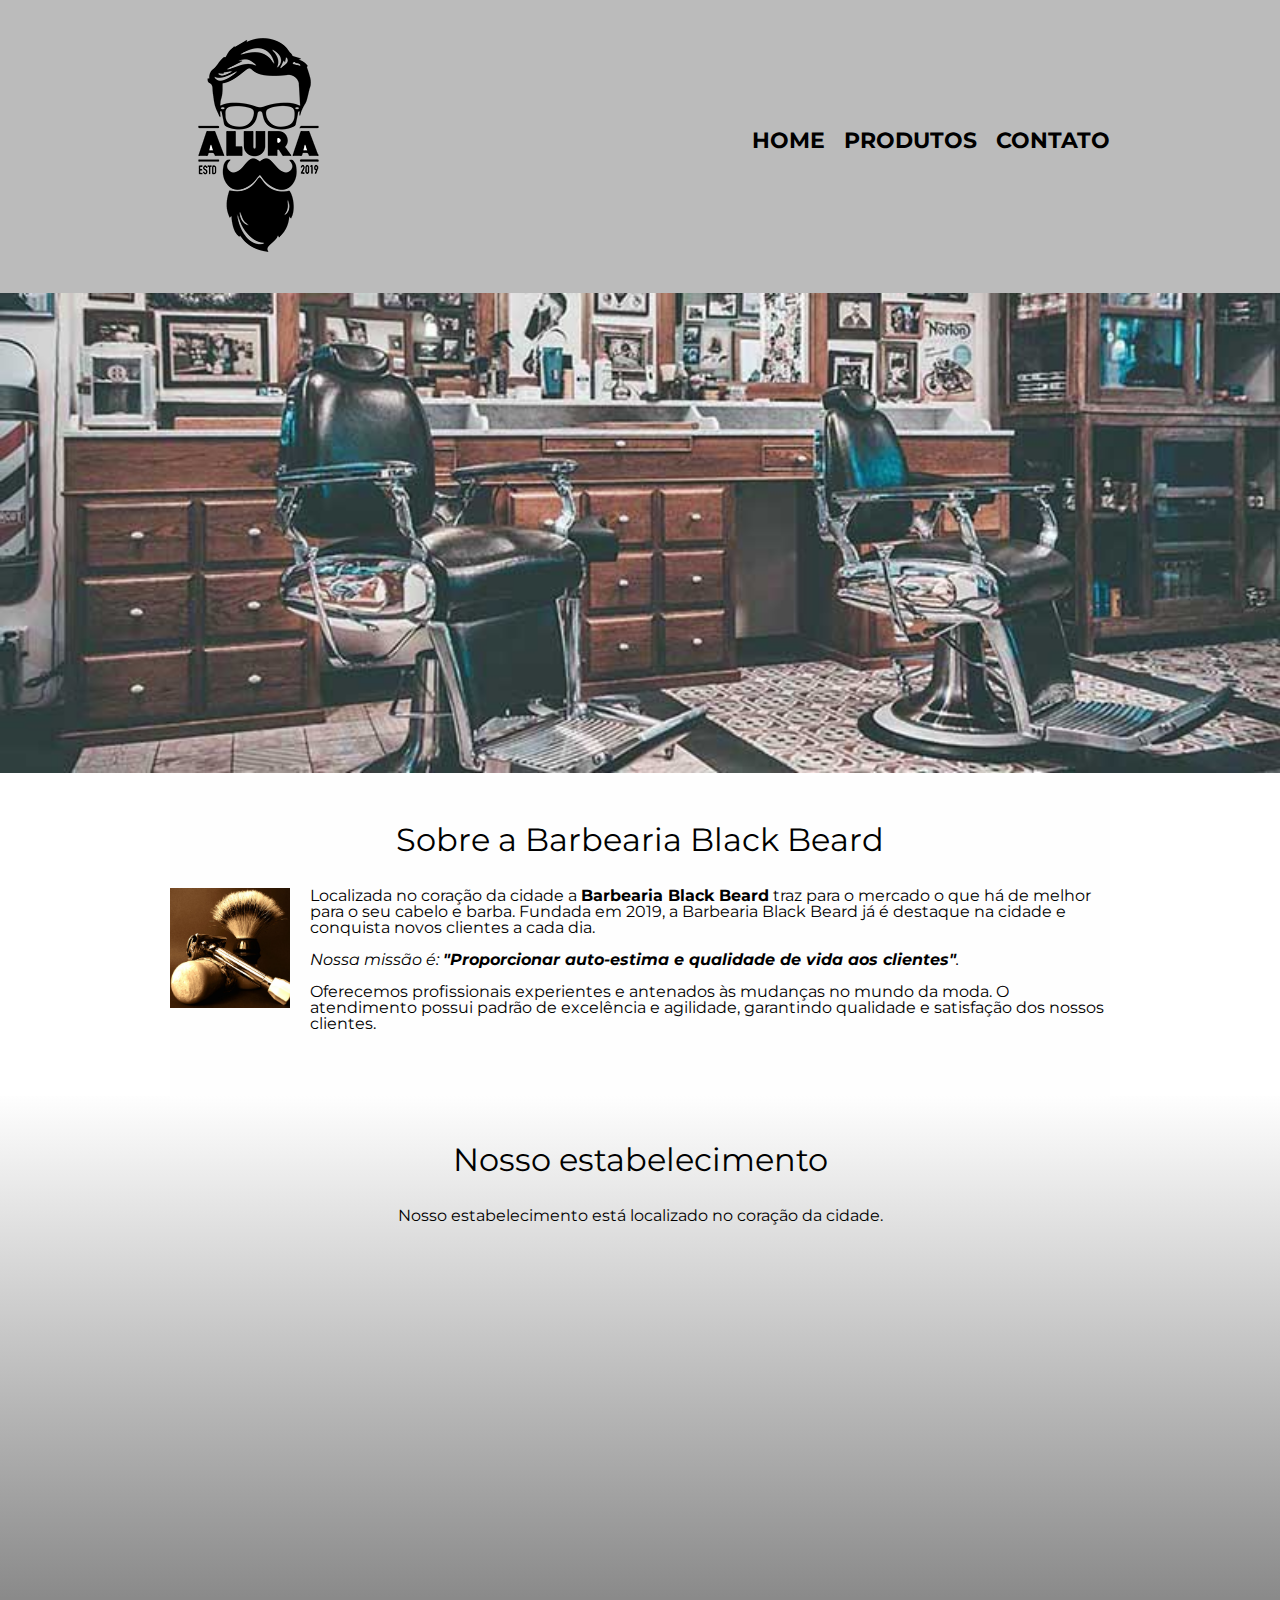
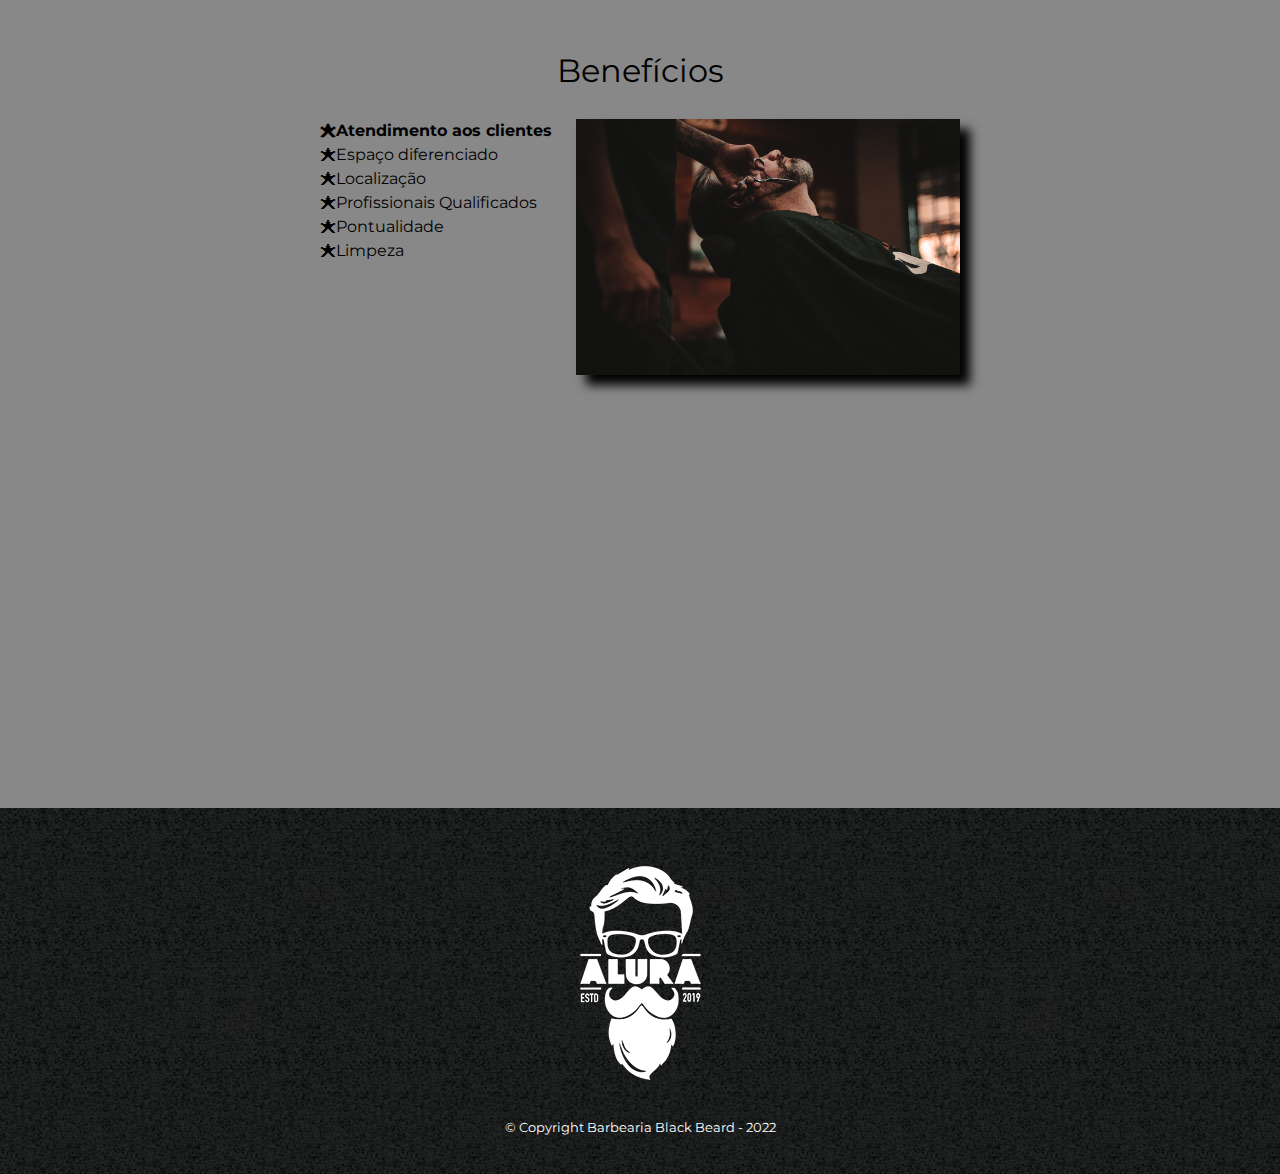
<file: main/index.html>
<!DOCTYPE html>

<html lang="pt-br">
	<head>
		<meta charset="UTF-8">
		<meta name="viewport" content="width=device-width">
		<title>Barbearia Black Beard</title>

		<link rel="stylesheet" href="../css/reset.css">
		<link rel="stylesheet" href="../css/style.css">
		<link href="https://fonts.googleapis.com/css?family=Montserrat&display=swap" rel="stylesheet">
	</head>

	<body>
		<header>
			<div class="caixa">
				<h1><img src="../images/logo.png"></h1>

				<nav>
					<ul>
						<li><a href="../main/index.html">Home</a></li>
						<li><a href="../main/produtos.html">Produtos</a></li>
						<li><a href="../main/contato.html">Contato</a></li>
					</ul>
				</nav>
			</div>
		</header>

		<img class="banner" src="../images/banner.jpg">

		<main>
			<section class="principal">
				<h2 class="titulo-principal">Sobre a Barbearia Black Beard</h2>

				<img class="utensilios" src="../images/utensilios.jpg" alt="Utensílios de um barbeiro.">

				<p>Localizada no coração da cidade a <strong>Barbearia Black Beard</strong> traz para o mercado o que há de melhor para o seu cabelo e barba. Fundada em 2019, a Barbearia Black Beard já é destaque na cidade e conquista novos clientes a cada dia.</p>

				<p id="missao"><em>Nossa missão é: <strong>"Proporcionar auto-estima e qualidade de vida aos clientes"</strong>.</em></p>

				<p>Oferecemos profissionais experientes e antenados às mudanças no mundo da moda. O atendimento possui padrão de excelência e agilidade, garantindo qualidade e satisfação dos nossos clientes.</p>
			</section>

			<section class="mapa">
				<h3 class="titulo-principal">Nosso estabelecimento</h3>
				<p>Nosso estabelecimento está localizado no coração da cidade.</p>

				<div class="mapa-conteudo">
					<iframe src="https://www.google.com/maps/embed?pb=!1m18!1m12!1m3!1d3656.448598130907!2d-46.634653385542414!3d-23.588239368469353!2m3!1f0!2f0!3f0!3m2!1i1024!2i768!4f13.1!3m3!1m2!1s0x94ce5a2b2ed7f3a1%3A0xab35da2f5ca62674!2sCaelum%20-%20Escola%20de%20Tecnologia!5e0!3m2!1spt-BR!2sbr!4v1580916426151!5m2!1spt-BR!2sbr" width="100%" height="300" frameborder="0" style="border:0;" allowfullscreen=""></iframe>
				</div>
			</section>

			<section class="beneficios">
				<h3 class="titulo-principal">Benefícios</h3>

				<div class="conteudo-beneficios">
					<ul class="lista-beneficios">
						<li class="itens">Atendimento aos clientes</li>
						<li class="itens">Espaço diferenciado</li>
						<li class="itens">Localização</li>
						<li class="itens">Profissionais Qualificados</li>
						<li class="itens">Pontualidade</li>
						<li class="itens">Limpeza</li>
					</ul><img src="../images/beneficios.jpg" class="imagem-beneficios">
				</div>

				<div class="video">
					<iframe width="100%" height="315" src="https://www.youtube.com/embed/wcVVXUV0YUY" frameborder="0" allow="accelerometer; autoplay; encrypted-media; gyroscope; picture-in-picture" allowfullscreen></iframe>
				</div>
			</section>
		</main>

		<footer>
			<img src="../images/logo-branco.png">
			<p class="copyright">&copy; Copyright Barbearia Black Beard - 2022</p>
		</footer>
	</body>
</html>
</file>
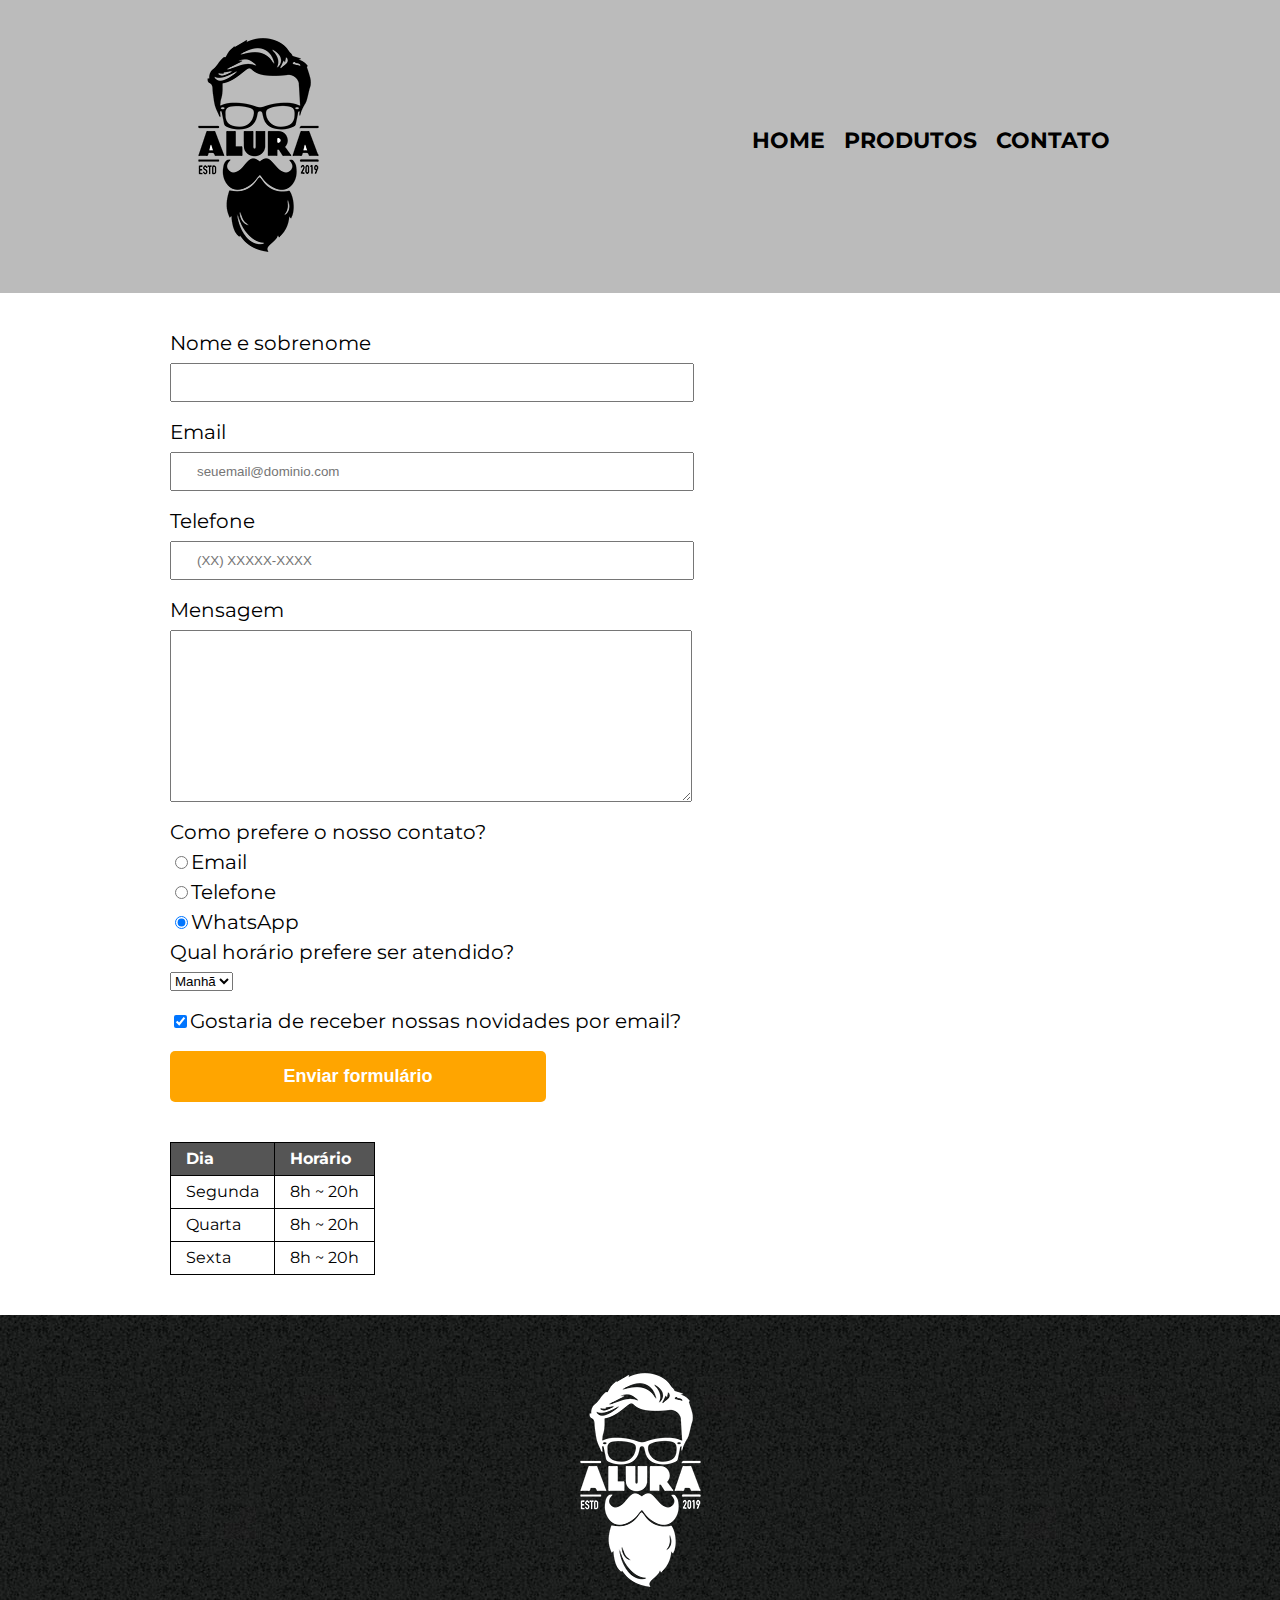
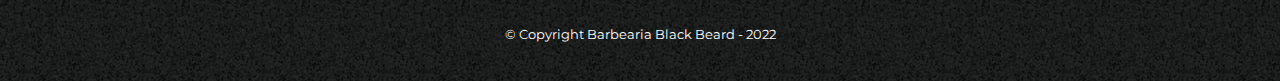
<file: main/contato.html>
<!DOCTYPE html>

<html>
	<head>
		<meta charset="UTF-8">
		<meta name="viewport" content="width=device-width">
		<title>Contato - Barbearia Black Beard</title>
		<link rel="stylesheet" href="../css/reset.css">
		<link rel="stylesheet" href="../css/style.css">
		<link href="https://fonts.googleapis.com/css?family=Montserrat&display=swap" rel="stylesheet">
	</head>
	<body>
		<header>
			<div class="caixa">
				<h1><img src="../images/logo.png" alt="Logo da Barbearia Black Beard"></h1>

				<nav>
					<ul>
						<li><a href="../main/index.html">Home</a></li>
						<li><a href="../main/produtos.html">Produtos</a></li>
						<li><a href="../main/contato.html">Contato</a></li>
					</ul>
				</nav>
			</div>
		</header>

		<main class="forms">
			<form>
				<label for="nomesobrenome">Nome e sobrenome</label>
				<input type="text" id="nomesobrenome" class="input-padrao" required>

				<label for="email">Email</label>
				<input type="email" id="email" class="input-padrao" required placeholder="seuemail@dominio.com">

				<label for="telefone">Telefone</label>
				<input type="tel" id="telefone" class="input-padrao" required placeholder="(XX) XXXXX-XXXX">

				<label for="mensagem">Mensagem</label>
				<textarea cols="70" rows="10" id="mensagem" class="input-padrao" required></textarea>

				<fieldset>
					<legend>Como prefere o nosso contato?</legend>
					<label for="radio-email"><input type="radio" name="contato" value="email" id="radio-email">Email</label>

					<label for="radio-telefone"><input type="radio" name="contato" value="telefone" id="radio-telefone">Telefone</label>

					<label for="radio-whatsapp"><input type="radio" name="contato" value="whatsapp" id="radio-whatsapp" checked>WhatsApp</label>
				</fieldset>

				<fieldset>
					<legend>Qual horário prefere ser atendido?</legend>
					<select>
						<option>Manhã</option>
						<option>Tarde</option>
						<option>Noite</option>
					</select>
				</fieldset>

				<label class="checkbox"><input type="checkbox" checked>Gostaria de receber nossas novidades por email?</label>

				<input type="submit" value="Enviar formulário" class="enviar">
			</form>

			<table>
				<thead>
					<tr>
						<td>Dia</td>
						<td>Horário</td>
					</tr>
				</thead>
				<tbody>
					<tr>
						<td>Segunda</td>
						<td>8h ~ 20h</td>
					</tr>
					<tr>
						<td>Quarta</td>
						<td>8h ~ 20h</td>
					</tr>
					<tr>
						<td>Sexta</td>
						<td>8h ~ 20h</td>
					</tr>
				</tbody>
			</table>
		</main>

		<footer>
			<img src="../images/logo-branco.png" alt="Logo da Barbearia Black Beard">
			<p class="copyright">&copy; Copyright Barbearia Black Beard - 2022</p>
		</footer>
	</body>
</html>
</file>
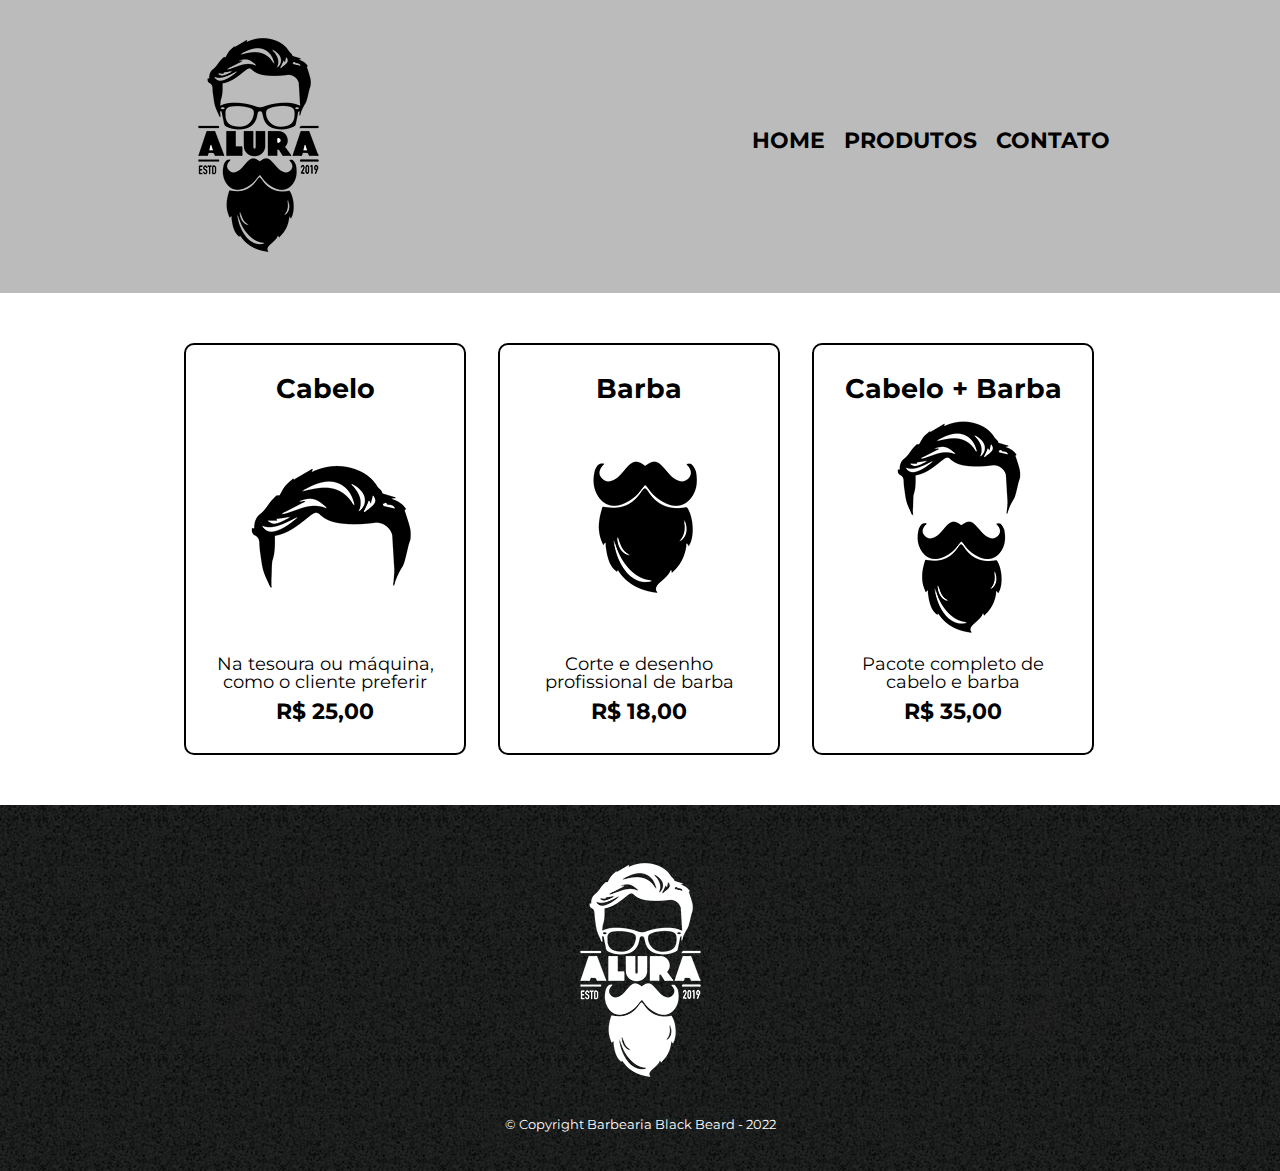
<file: main/produtos.html>
<!DOCTYPE html>

<html>
	<head>
		<meta charset="UTF-8">
		<meta name="viewport" content="width=device-width">
		<title>Produtos - Barbearia Black Beard</title>
		
		<link rel="stylesheet" href="../css/reset.css">
		<link rel="stylesheet" href="../css/style.css">
		<link href="https://fonts.googleapis.com/css?family=Montserrat&display=swap" rel="stylesheet">
	</head>
	<body>
		<header>
			<div class="caixa">
				<h1><img src="../images/logo.png"></h1>

				<nav>
					<ul>
						<li><a href="../main/index.html">Home</a></li>
						<li><a href="../main/produtos.html">Produtos</a></li>
						<li><a href="../main/contato.html">Contato</a></li>
					</ul>
				</nav>
			</div>
		</header>

		<main>
			<ul class="produtos">
				<li>
					<h2>Cabelo</h2>
					<img src="../images/cabelo.jpg">
					<p class="produto-descricao">Na tesoura ou máquina, como o cliente preferir</p>
					<p class="produto-preco">R$ 25,00</p>
				</li>
				<li>
					<h2>Barba</h2>
					<img src="../images/barba.jpg">
					<p class="produto-descricao">Corte e desenho profissional de barba</p>
					<p class="produto-preco">R$ 18,00</p>
				</li>
				<li>
					<h2>Cabelo + Barba</h2>
					<img src="../images/cabelo+barba.jpg">
					<p class="produto-descricao">Pacote completo de cabelo e barba</p>
					<p class="produto-preco">R$ 35,00</p>
				</li>
			</ul>
		</main>

		<footer>
			<img src="../images/logo-branco.png">
			<p class="copyright">&copy; Copyright Barbearia Black Beard - 2022</p>
		</footer>
	</body>
</html>
</file>
<file: css/style.css>
body {
    font-family: 'Montserrat', sans-serif;
}

header {
	background: #BBBBBB;
	padding: 20px 0;
}

.caixa {
	position: relative;
	width: 940px;
	margin: 0 auto;
}

nav {
	position: absolute;
	top: 110px;
	right: 0;
}

nav li {
	display: inline;
	margin: 0 0 0 15px;
}

nav a {
	text-transform: uppercase;
	color: #000000;
	font-weight: bold;
	font-size: 22px;
	text-decoration: none;
}

nav a:hover {
	color: #C78C19;
	text-decoration: underline;
}

.produtos {
	width: 940px;
	margin: 0 auto;
	padding: 50px 0;
}

.produtos li {
	display: inline-block;
	text-align: center;
	width: 30%;
	vertical-align: top;
	margin: 0 1.5%;
	padding: 30px 20px;
	box-sizing: border-box;
	border: 2px solid #000000;
	border-radius: 10px;
}

.produtos li:hover {
	border-color: #C78C19;
}

.produtos li:active {
	border-color: #088C19;
}

.produtos li:hover h2 {
	font-size: 31px;
}

.produtos h2 {
	font-size: 27px;
	font-weight: bold;
}

.produto-descricao {
	font-size: 18px;
}

.produto-preco {
	font-size: 22px;
	font-weight: bold;
	margin-top: 10px;
}

footer {
	text-align: center;
	background: url("../images/bg.jpg");
	padding: 40px 0;
}

.copyright {
	color: #FFFFFF;
	font-size: 13px;
	margin: 20px 0 0;
}

.forms {
	width: 940px;
	margin: 0 auto;
}

form {
	margin: 40px 0;
}

form label, form legend {
	display: block;
	font-size: 20px;
	margin: 0 0 10px;
}

.input-padrao {
	display: block;
	margin: 0 0 20px;
	padding: 10px 25px;
	width: 50%;
}

.checkbox {
	margin: 20px 0;
}

.enviar {
	width: 40%;
	padding: 15px 0;
	background: orange;
	color: white;
	font-weight: bold;
	font-size: 18px;
	border: none;
	border-radius: 5px;
	transition: 1s all;
	cursor: pointer;
}

.enviar:hover {
	background: darkorange;
	transform: scale(1.1);
}

table {
	margin: 20px 0 40px;
}

thead {
	background: #555555;
	color: white;
	font-weight: bold;
}

td, th {
	border: 1px solid #000000;
	padding: 8px 15px;
}

/* css da pagina inicial */

.banner {
	width: 100%;
}

.titulo-principal {
	text-align: center;
	font-size: 2em;
	margin: 0 0 1em;
	clear: left;
}

.principal {
	padding: 3em 0;
	background: #FEFEFE;
	width: 940px;
	margin: 0 auto;
}

.principal p {
	margin: 0 0 1em;
}


.principal strong {
	font-weight: bold;
}

.principal em {
	font-style: italic;
}

.utensilios {
	width: 120px;
	float: left;
	margin: 0 20px 20px 0;
}

.mapa {
	padding: 3em 0;
	background: linear-gradient(#FEFEFE, #888888);
}

.mapa-conteudo {
	width: 940px;
	margin: 0 auto;
}

.mapa p {
	margin: 0 0 2em;
	text-align: center;
}

.beneficios {
	padding: 3em 0;
	background: #888888;
}

.conteudo-beneficios {
	width: 640px;
	margin: 0 auto;
}

.lista-beneficios {
	width: 40%;
	display: inline-block;
	vertical-align: top;
}

.itens {
	line-height: 1.5;
}

.itens:first-child {
	font-weight: bold;
}

.itens:before {
	content: "🟊";
}

.imagem-beneficios {
	width: 60%;
	opacity: 1;
	transition: 400ms;
	box-shadow: 10px 10px 10px 0 #000000;
}

.imagem-beneficios:hover {
	opacity: 0.3;
}

.video {
	width: 560px;
	margin: 2em auto;
}

/*
main > p {
	background: red;
}

img + p {
	background: blue;
}

img ~ p {
	background: yellow;
}

.principal p:not(#missao) {
	background: orange;
}
*/

@media screen and (max-width:  480px) {
	.caixa, .principal, .conteudo-beneficios, .mapa-conteudo, .video {
		width: auto;
	}

	h1 {
		text-align: center;
	}

	nav {
		position: static;
		text-align: center;
	}

	.lista-beneficios, .imagem-beneficios {
		width: 100%;
	}
}
</file>
